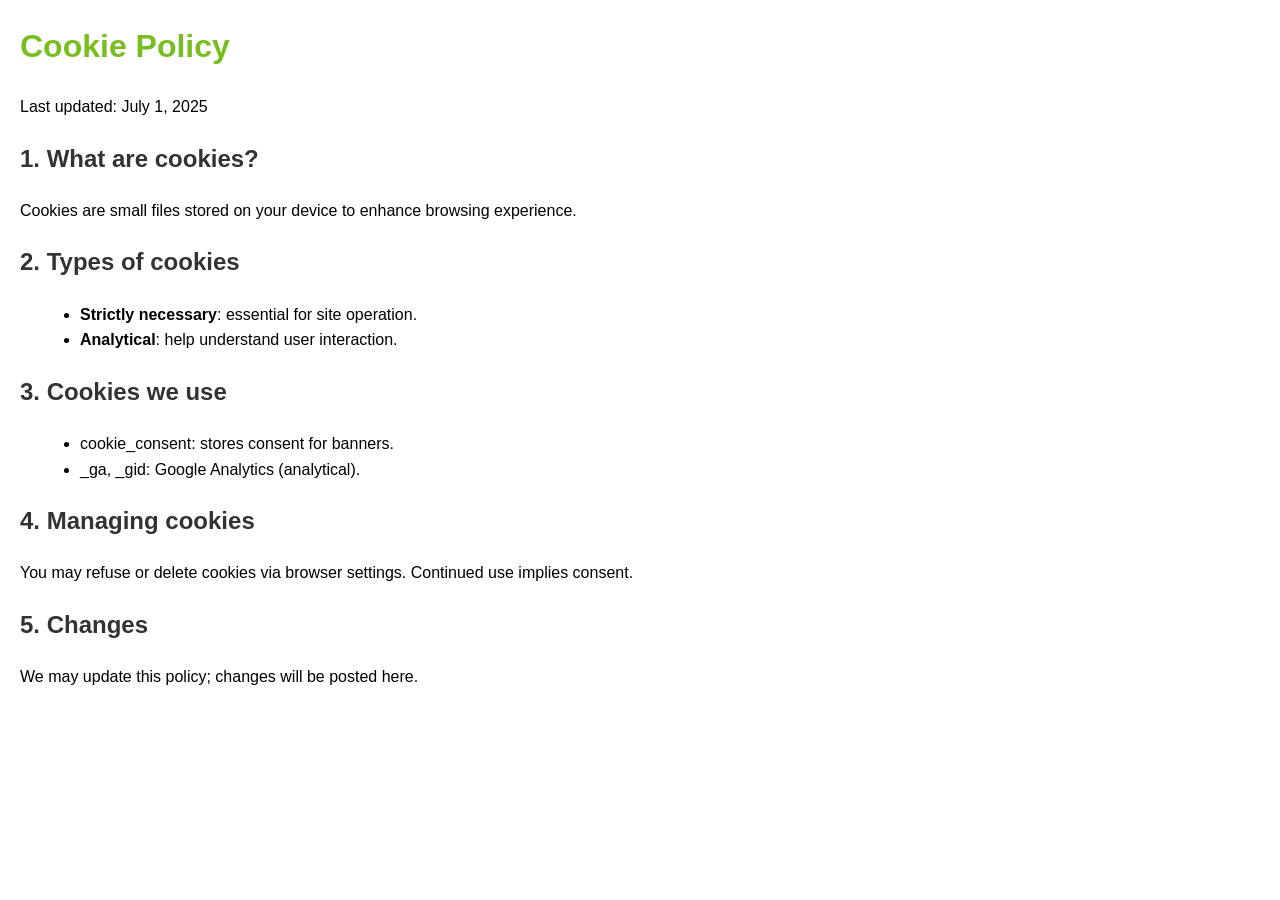
<file: cookie-policy-en.html>
<!-- File: cookie-policy-en.html (English) -->
<!DOCTYPE html>
<html lang="en">
<head>
  <meta charset="UTF-8">
  <meta name="viewport" content="width=device-width,initial-scale=1">
  <title>Cookie Policy — Solar Portal Romania</title>
  <style>
    body{font-family:Arial,sans-serif;line-height:1.6;margin:20px;}
    h1{color:#78BE20;}
    h2{color:#333;}
    ul{margin-left:20px;}
  </style>
</head>
<body>
  <h1>Cookie Policy</h1>
  <p>Last updated: July 1, 2025</p>

  <h2>1. What are cookies?</h2>
  <p>Cookies are small files stored on your device to enhance browsing experience.</p>

  <h2>2. Types of cookies</h2>
  <ul>
    <li><strong>Strictly necessary</strong>: essential for site operation.</li>
    <li><strong>Analytical</strong>: help understand user interaction.</li>
  </ul>

  <h2>3. Cookies we use</h2>
  <ul>
    <li>cookie_consent: stores consent for banners.</li>
    <li>_ga, _gid: Google Analytics (analytical).</li>
  </ul>

  <h2>4. Managing cookies</h2>
  <p>You may refuse or delete cookies via browser settings. Continued use implies consent.</p>

  <h2>5. Changes</h2>
  <p>We may update this policy; changes will be posted here.</p>
</body>
</html>
</file>
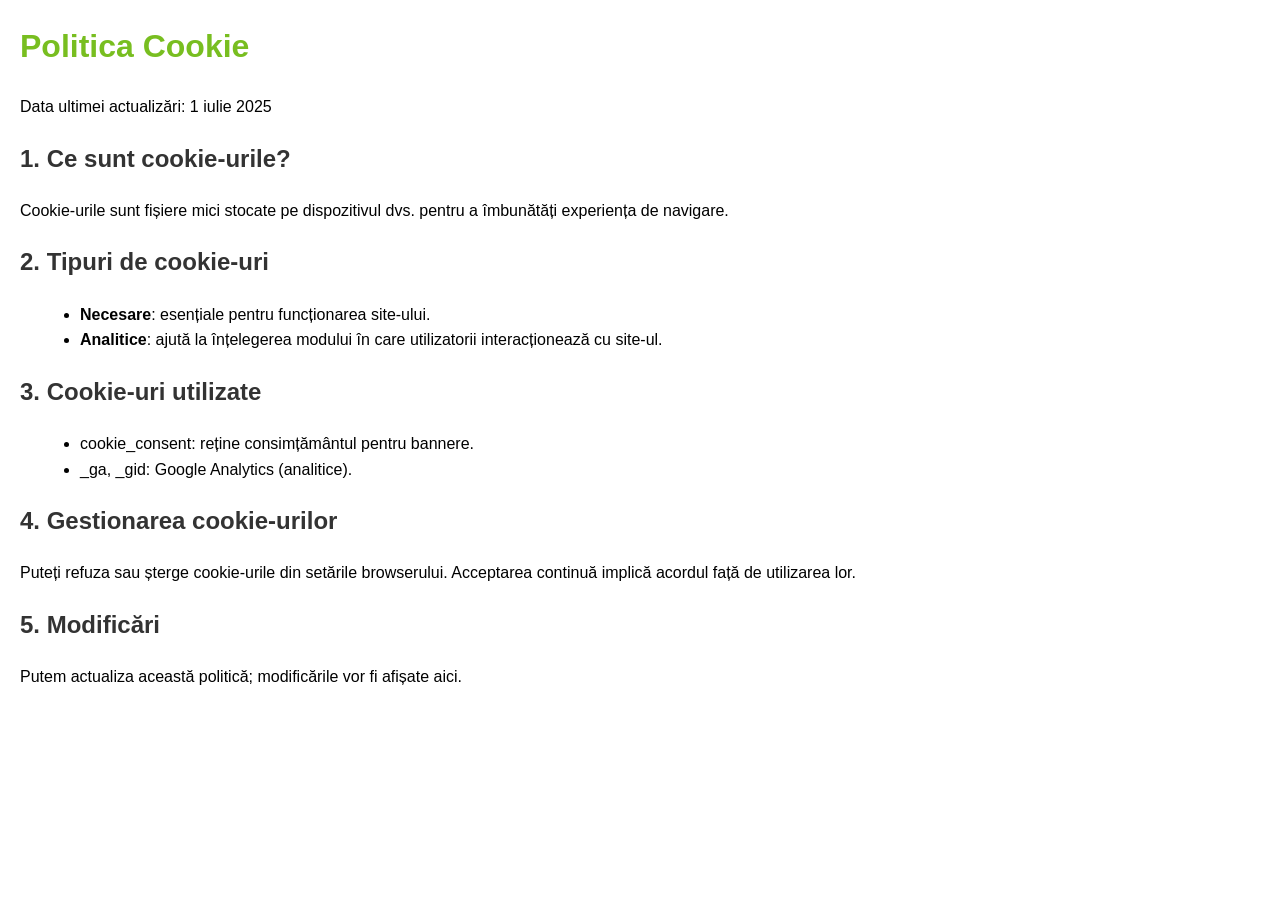
<file: cookie-policy.html>
<!-- File: cookie-policy.html (Romanian) -->
<!DOCTYPE html>
<html lang="ro">
<head>
  <meta charset="UTF-8">
  <meta name="viewport" content="width=device-width,initial-scale=1">
  <title>Politica Cookie — Solar Portal România</title>
  <style>
    body{font-family:Arial,sans-serif;line-height:1.6;margin:20px;}
    h1{color:#78BE20;}
    h2{color:#333;}
    ul{margin-left:20px;}
  </style>
</head>
<body>
  <h1>Politica Cookie</h1>
  <p>Data ultimei actualizări: 1 iulie 2025</p>

  <h2>1. Ce sunt cookie-urile?</h2>
  <p>Cookie-urile sunt fișiere mici stocate pe dispozitivul dvs. pentru a îmbunătăți experiența de navigare.</p>

  <h2>2. Tipuri de cookie-uri</h2>
  <ul>
    <li><strong>Necesare</strong>: esențiale pentru funcționarea site-ului.</li>
    <li><strong>Analitice</strong>: ajută la înțelegerea modului în care utilizatorii interacționează cu site-ul.</li>
  </ul>

  <h2>3. Cookie-uri utilizate</h2>
  <ul>
    <li>cookie_consent: reține consimțământul pentru bannere.</li>
    <li>_ga, _gid: Google Analytics (analitice).</li>
  </ul>

  <h2>4. Gestionarea cookie-urilor</h2>
  <p>Puteți refuza sau șterge cookie-urile din setările browserului. Acceptarea continuă implică acordul față de utilizarea lor.</p>

  <h2>5. Modificări</h2>
  <p>Putem actualiza această politică; modificările vor fi afișate aici.</p>
</body>
</html>
</file>
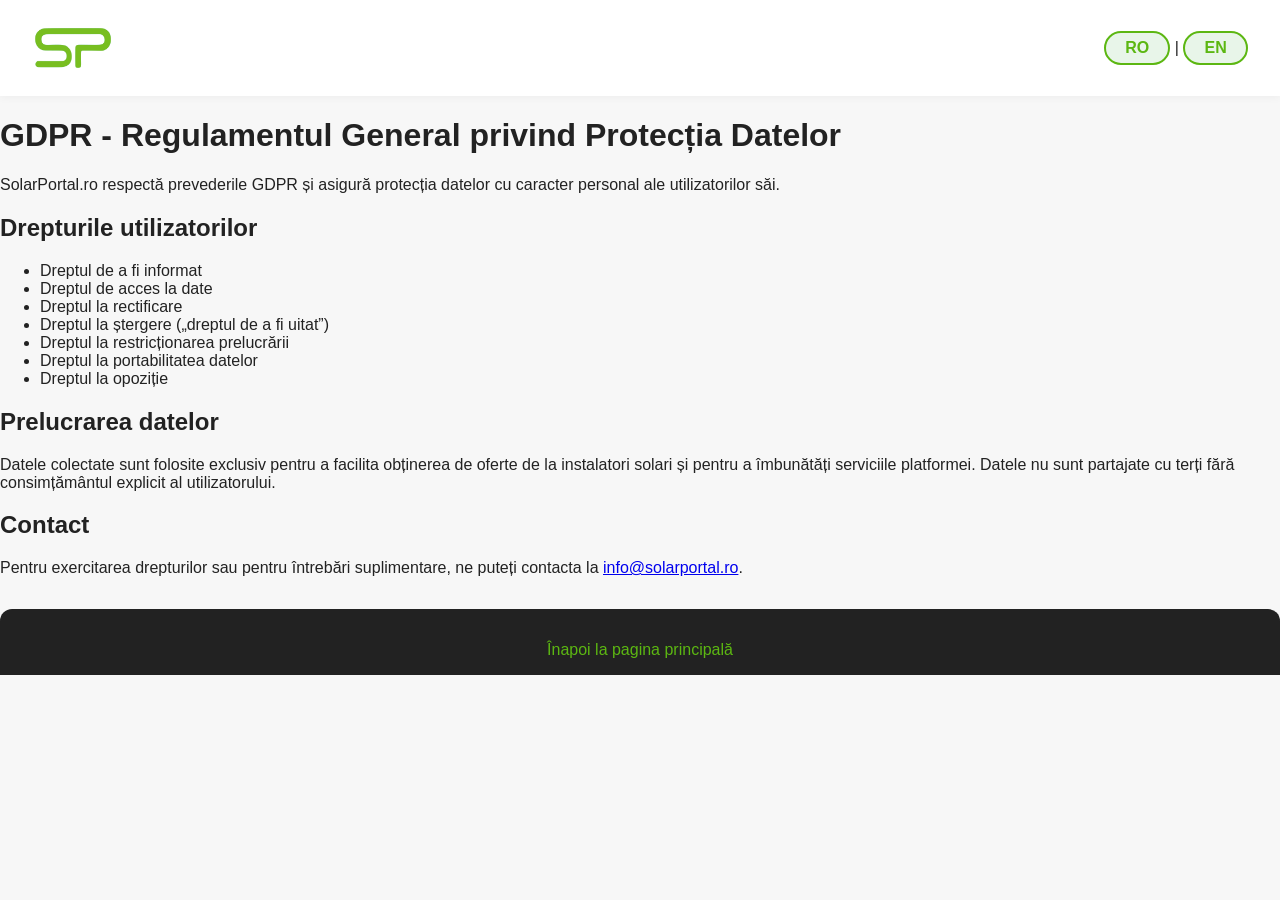
<file: gdpr.html>
<!DOCTYPE html>
<html lang="ro">
<head>
    <meta charset="UTF-8">
    <title>GDPR - SolarPortal.ro</title>
    <link rel="stylesheet" href="style.css">
    <script>
    function setLang(lang) {
      document.documentElement.lang = lang;
      document.querySelectorAll('[data-ro]').forEach(function(el) {
        el.style.display = (lang === 'ro') ? '' : 'none';
      });
      document.querySelectorAll('[data-en]').forEach(function(el) {
        el.style.display = (lang === 'en') ? '' : 'none';
      });
      localStorage.setItem('lang', lang);
    }
    window.onload = function() {
      var lang = localStorage.getItem('lang') || 'ro';
      setLang(lang);
      document.getElementById('lang-ro').onclick = function() { setLang('ro'); };
      document.getElementById('lang-en').onclick = function() { setLang('en'); };
    };
    </script>
</head>
<body>
    <header>
        <img src="../SP.png" alt="SolarPortal Logo" class="logo">
        <div class="lang-switch">
            <button id="lang-ro">RO</button> |
            <button id="lang-en">EN</button>
        </div>
    </header>
    <main class="legal">
        <h1 data-ro>GDPR - Regulamentul General privind Protecția Datelor</h1>
        <h1 data-en>GDPR - General Data Protection Regulation</h1>
        <p data-ro>SolarPortal.ro respectă prevederile GDPR și asigură protecția datelor cu caracter personal ale utilizatorilor săi.</p>
        <p data-en>SolarPortal.ro complies with GDPR and ensures the protection of users' personal data.</p>
        <h2 data-ro>Drepturile utilizatorilor</h2>
        <h2 data-en>User rights</h2>
        <ul>
            <li data-ro>Dreptul de a fi informat</li>
            <li data-en>Right to be informed</li>
            <li data-ro>Dreptul de acces la date</li>
            <li data-en>Right to access data</li>
            <li data-ro>Dreptul la rectificare</li>
            <li data-en>Right to rectification</li>
            <li data-ro>Dreptul la ștergere („dreptul de a fi uitat”)</li>
            <li data-en>Right to erasure ("right to be forgotten")</li>
            <li data-ro>Dreptul la restricționarea prelucrării</li>
            <li data-en>Right to restrict processing</li>
            <li data-ro>Dreptul la portabilitatea datelor</li>
            <li data-en>Right to data portability</li>
            <li data-ro>Dreptul la opoziție</li>
            <li data-en>Right to object</li>
        </ul>
        <h2 data-ro>Prelucrarea datelor</h2>
        <h2 data-en>Data processing</h2>
        <p data-ro>Datele colectate sunt folosite exclusiv pentru a facilita obținerea de oferte de la instalatori solari și pentru a îmbunătăți serviciile platformei. Datele nu sunt partajate cu terți fără consimțământul explicit al utilizatorului.</p>
        <p data-en>The collected data is used exclusively to facilitate obtaining offers from solar installers and to improve the platform's services. Data is not shared with third parties without the user's explicit consent.</p>
        <h2 data-ro>Contact</h2>
        <h2 data-en>Contact</h2>
        <p data-ro>Pentru exercitarea drepturilor sau pentru întrebări suplimentare, ne puteți contacta la <a href="mailto:info@solarportal.ro">info@solarportal.ro</a>.</p>
        <p data-en>To exercise your rights or for further questions, you can contact us at <a href="mailto:info@solarportal.ro">info@solarportal.ro</a>.</p>
    </main>
    <footer>
        <div class="footer-links">
            <a href="index.html" data-ro>Înapoi la pagina principală</a>
            <a href="index.html" data-en>Back to main page</a>
        </div>
    </footer>
</body>
</html>
</file>
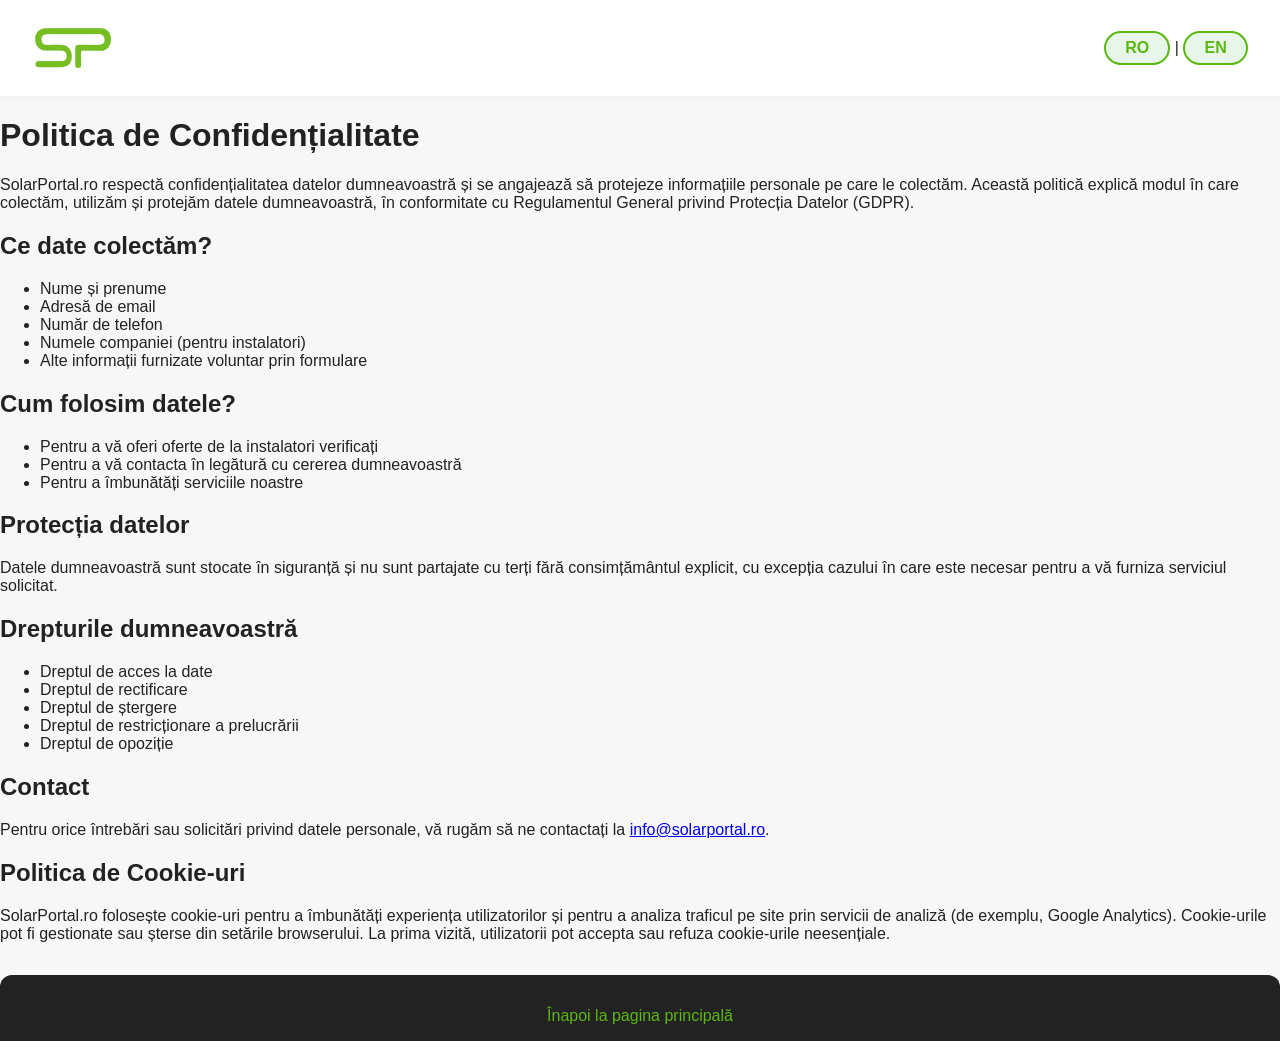
<file: privacy.html>
<!DOCTYPE html>
<html lang="ro">
<head>
    <meta charset="UTF-8">
    <title>Politica de Confidențialitate / Privacy Policy - SolarPortal.ro</title>
    <link rel="stylesheet" href="style.css">
    <script>
    function setLang(lang) {
      document.documentElement.lang = lang;
      document.querySelectorAll('[data-ro]').forEach(function(el) {
        el.style.display = (lang === 'ro') ? '' : 'none';
      });
      document.querySelectorAll('[data-en]').forEach(function(el) {
        el.style.display = (lang === 'en') ? '' : 'none';
      });
      localStorage.setItem('lang', lang);
    }
    window.onload = function() {
      var lang = localStorage.getItem('lang') || 'ro';
      setLang(lang);
      document.getElementById('lang-ro').onclick = function() { setLang('ro'); };
      document.getElementById('lang-en').onclick = function() { setLang('en'); };
    };
    </script>
</head>
<body>
    <header>
        <img src="../SP.png" alt="SolarPortal Logo" class="logo">
        <div class="lang-switch">
            <button id="lang-ro">RO</button> |
            <button id="lang-en">EN</button>
        </div>
    </header>
    <main class="legal">
        <h1 data-ro>Politica de Confidențialitate</h1>
        <h1 data-en>Privacy Policy</h1>
        <p data-ro>SolarPortal.ro respectă confidențialitatea datelor dumneavoastră și se angajează să protejeze informațiile personale pe care le colectăm. Această politică explică modul în care colectăm, utilizăm și protejăm datele dumneavoastră, în conformitate cu Regulamentul General privind Protecția Datelor (GDPR).</p>
        <p data-en>SolarPortal.ro respects your privacy and is committed to protecting the personal information we collect. This policy explains how we collect, use, and protect your data, in accordance with the General Data Protection Regulation (GDPR).</p>
        <h2 data-ro>Ce date colectăm?</h2>
        <h2 data-en>What data do we collect?</h2>
        <ul>
            <li data-ro>Nume și prenume</li>
            <li data-en>Name and surname</li>
            <li data-ro>Adresă de email</li>
            <li data-en>Email address</li>
            <li data-ro>Număr de telefon</li>
            <li data-en>Phone number</li>
            <li data-ro>Numele companiei (pentru instalatori)</li>
            <li data-en>Company name (for installers)</li>
            <li data-ro>Alte informații furnizate voluntar prin formulare</li>
            <li data-en>Other information voluntarily provided via forms</li>
        </ul>
        <h2 data-ro>Cum folosim datele?</h2>
        <h2 data-en>How do we use the data?</h2>
        <ul>
            <li data-ro>Pentru a vă oferi oferte de la instalatori verificați</li>
            <li data-en>To provide you with offers from verified installers</li>
            <li data-ro>Pentru a vă contacta în legătură cu cererea dumneavoastră</li>
            <li data-en>To contact you regarding your request</li>
            <li data-ro>Pentru a îmbunătăți serviciile noastre</li>
            <li data-en>To improve our services</li>
        </ul>
        <h2 data-ro>Protecția datelor</h2>
        <h2 data-en>Data protection</h2>
        <p data-ro>Datele dumneavoastră sunt stocate în siguranță și nu sunt partajate cu terți fără consimțământul explicit, cu excepția cazului în care este necesar pentru a vă furniza serviciul solicitat.</p>
        <p data-en>Your data is stored securely and is not shared with third parties without your explicit consent, except when necessary to provide the requested service.</p>
        <h2 data-ro>Drepturile dumneavoastră</h2>
        <h2 data-en>Your rights</h2>
        <ul>
            <li data-ro>Dreptul de acces la date</li>
            <li data-en>Right to access data</li>
            <li data-ro>Dreptul de rectificare</li>
            <li data-en>Right to rectification</li>
            <li data-ro>Dreptul de ștergere</li>
            <li data-en>Right to erasure</li>
            <li data-ro>Dreptul de restricționare a prelucrării</li>
            <li data-en>Right to restrict processing</li>
            <li data-ro>Dreptul de opoziție</li>
            <li data-en>Right to object</li>
        </ul>
        <h2 data-ro>Contact</h2>
        <h2 data-en>Contact</h2>
        <p data-ro>Pentru orice întrebări sau solicitări privind datele personale, vă rugăm să ne contactați la <a href="mailto:info@solarportal.ro">info@solarportal.ro</a>.</p>
        <p data-en>For any questions or requests regarding personal data, please contact us at <a href="mailto:info@solarportal.ro">info@solarportal.ro</a>.</p>
        <h2 data-ro>Politica de Cookie-uri</h2>
        <h2 data-en>Cookie Policy</h2>
        <p data-ro>SolarPortal.ro folosește cookie-uri pentru a îmbunătăți experiența utilizatorilor și pentru a analiza traficul pe site prin servicii de analiză (de exemplu, Google Analytics). Cookie-urile pot fi gestionate sau șterse din setările browserului. La prima vizită, utilizatorii pot accepta sau refuza cookie-urile neesențiale.</p>
        <p data-en>SolarPortal.ro uses cookies to enhance user experience and analyze site traffic through analytics services (e.g., Google Analytics). Cookies can be managed or deleted from your browser settings. On first visit, users can accept or refuse non-essential cookies.</p>
    </main>
    <footer>
        <div class="footer-links">
            <a href="index.html" data-ro>Înapoi la pagina principală</a>
            <a href="index.html" data-en>Back to main page</a>
        </div>
    </footer>
</body>
</html>
</file>
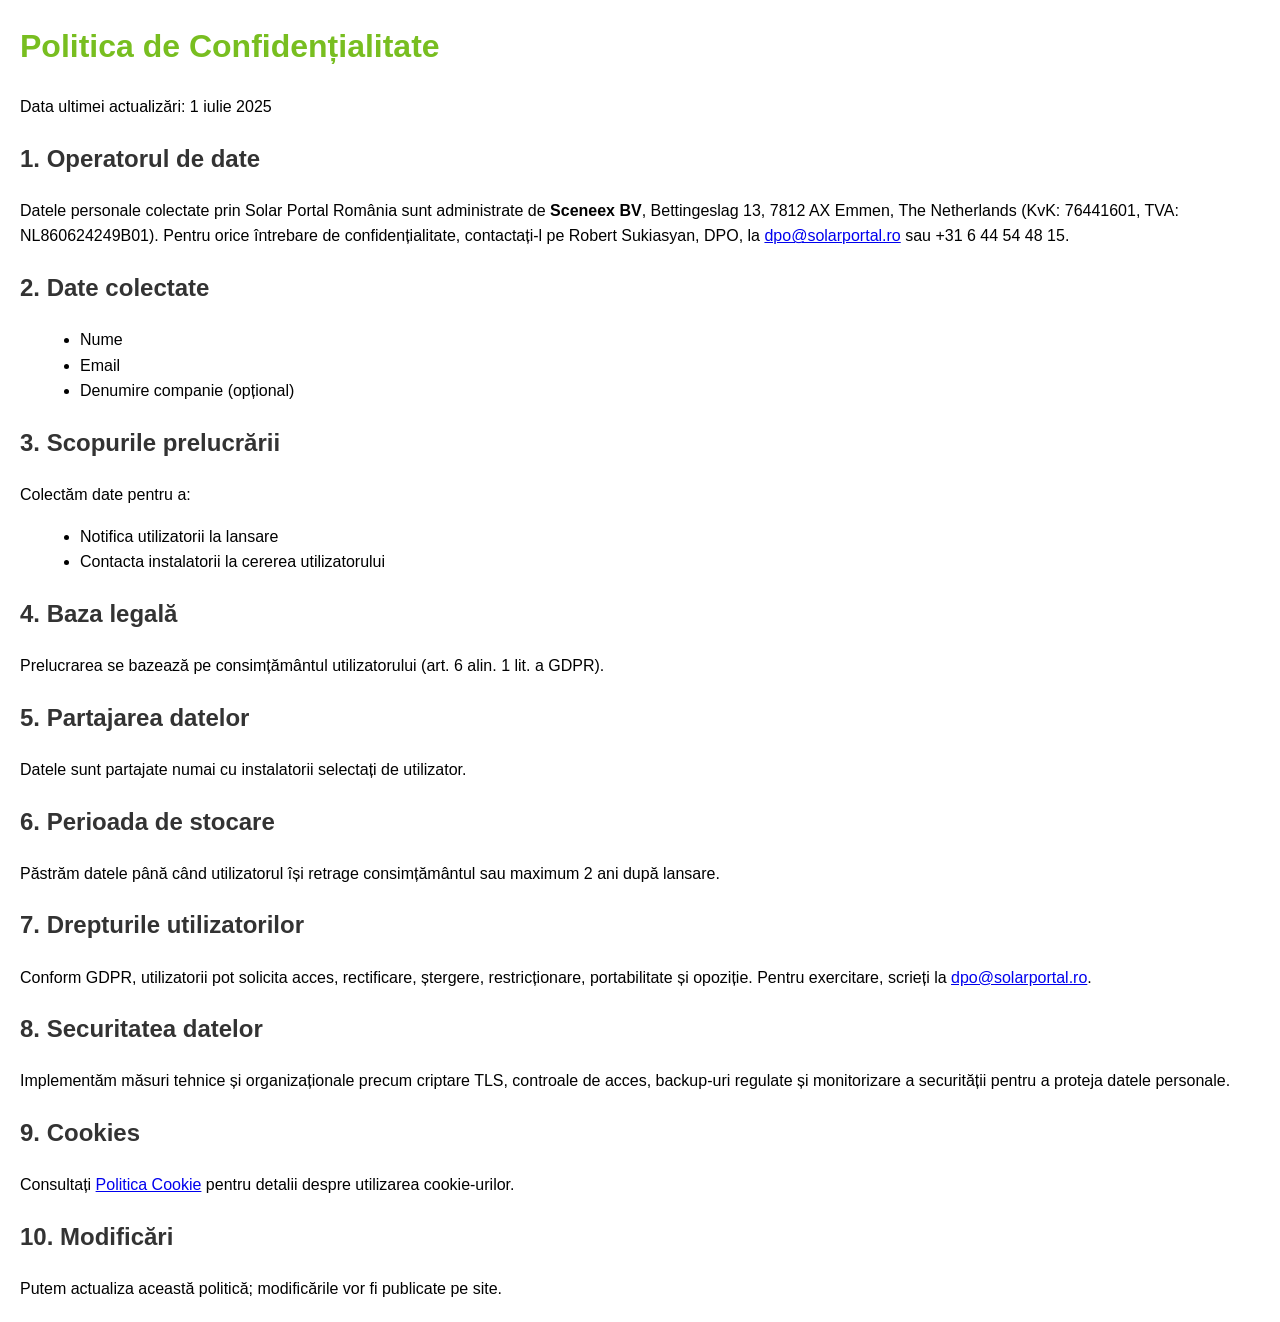
<file: privacy1.html>
<!-- File: privacy.html (Romanian) -->
<!DOCTYPE html>
<html lang="ro">
<head>
  <meta charset="UTF-8">
  <meta name="viewport" content="width=device-width,initial-scale=1">
  <title>Politica de Confidențialitate — Solar Portal România</title>
  <style>body{font-family:Arial,sans-serif;line-height:1.6;margin:20px;} h1{color:#78BE20;} h2{color:#333;} ul{margin-left:20px;}</style>
</head>
<body>
  <h1>Politica de Confidențialitate</h1>
  <p>Data ultimei actualizări: 1 iulie 2025</p>

  <h2>1. Operatorul de date</h2>
  <p>Datele personale colectate prin Solar Portal România sunt administrate de <strong>Sceneex BV</strong>, Bettingeslag 13, 7812 AX Emmen, The Netherlands (KvK: 76441601, TVA: NL860624249B01). Pentru orice întrebare de confidențialitate, contactați-l pe Robert Sukiasyan, DPO, la <a href="mailto:dpo@solarportal.ro">dpo@solarportal.ro</a> sau +31 6 44 54 48 15.</p>

  <h2>2. Date colectate</h2>
  <ul>
    <li>Nume</li>
    <li>Email</li>
    <li>Denumire companie (opțional)</li>
  </ul>

  <h2>3. Scopurile prelucrării</h2>
  <p>Colectăm date pentru a:</p>
  <ul>
    <li>Notifica utilizatorii la lansare</li>
    <li>Contacta instalatorii la cererea utilizatorului</li>
  </ul>

  <h2>4. Baza legală</h2>
  <p>Prelucrarea se bazează pe consimțământul utilizatorului (art. 6 alin. 1 lit. a GDPR).</p>

  <h2>5. Partajarea datelor</h2>
  <p>Datele sunt partajate numai cu instalatorii selectați de utilizator.</p>

  <h2>6. Perioada de stocare</h2>
  <p>Păstrăm datele până când utilizatorul își retrage consimțământul sau maximum 2 ani după lansare.</p>

  <h2>7. Drepturile utilizatorilor</h2>
  <p>Conform GDPR, utilizatorii pot solicita acces, rectificare, ștergere, restricționare, portabilitate și opoziție. Pentru exercitare, scrieți la <a href="mailto:dpo@solarportal.ro">dpo@solarportal.ro</a>.</p>

  <h2>8. Securitatea datelor</h2>
  <p>Implementăm măsuri tehnice și organizaționale precum criptare TLS, controale de acces, backup-uri regulate și monitorizare a securității pentru a proteja datele personale.</p>

  <h2>9. Cookies</h2>
  <p>Consultați <a href="cookie-policy.html">Politica Cookie</a> pentru detalii despre utilizarea cookie-urilor.</p>

  <h2>10. Modificări</h2>
  <p>Putem actualiza această politică; modificările vor fi publicate pe site.</p>
</body>
</html>
</file>
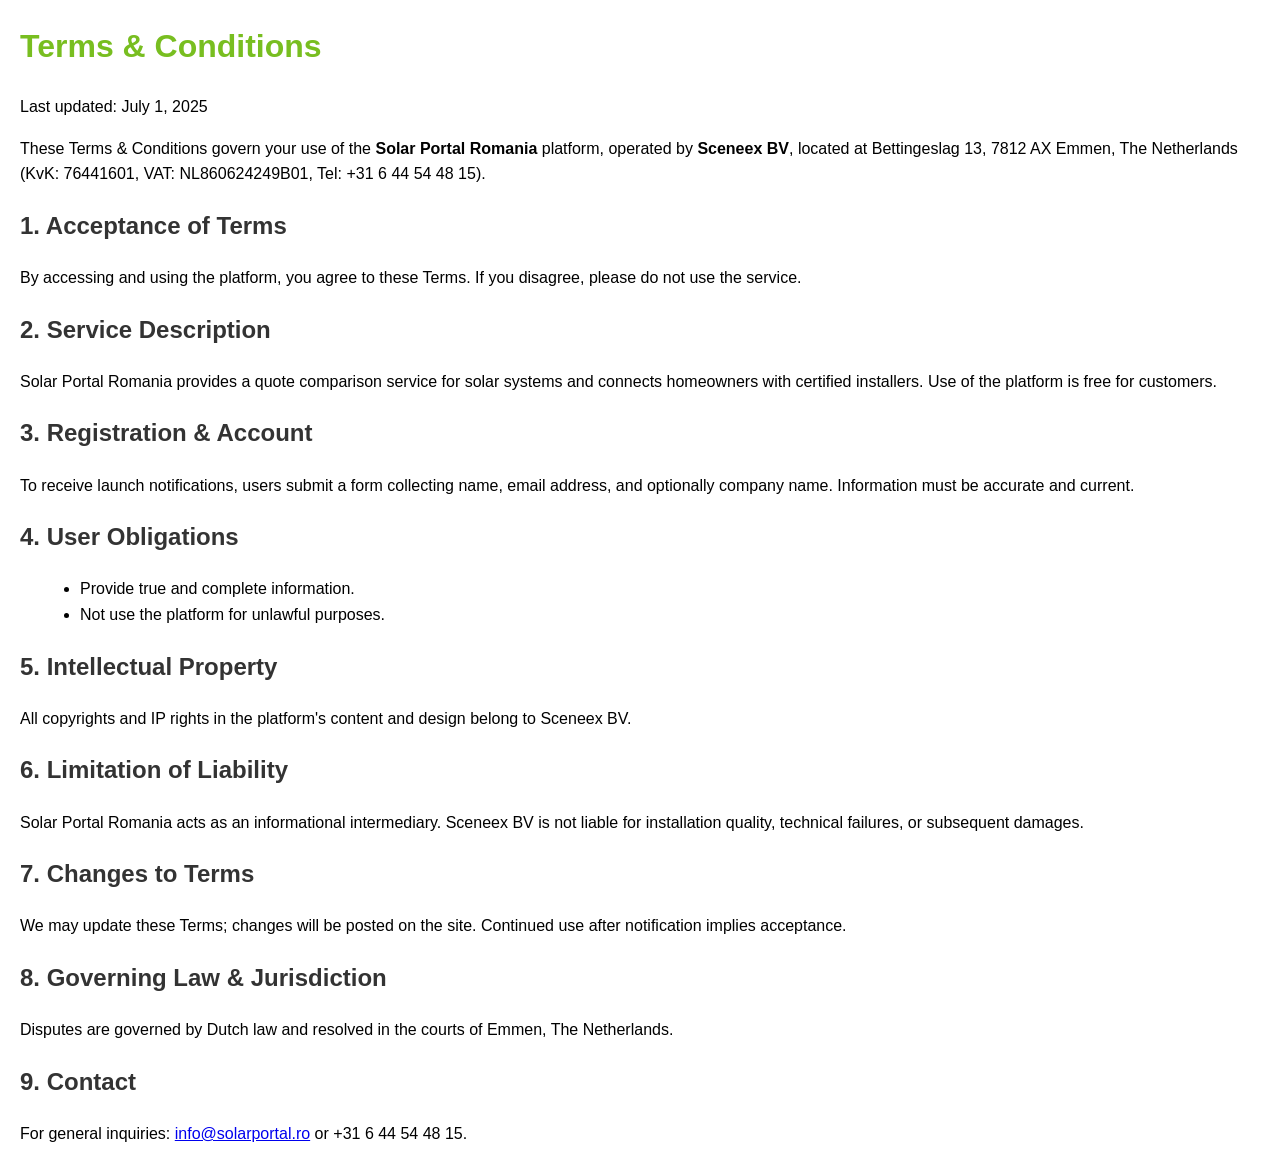
<file: terms-en.html>
<!-- File: terms-en.html (English) -->
<!DOCTYPE html>
<html lang="en">
<head>
  <meta charset="UTF-8">
  <meta name="viewport" content="width=device-width,initial-scale=1">
  <title>Terms & Conditions — Solar Portal Romania</title>
  <style>body{font-family:Arial,sans-serif;line-height:1.6;margin:20px;} h1{color:#78BE20;} h2{color:#333;} ul{margin-left:20px;}</style>
</head>
<body>
  <h1>Terms & Conditions</h1>
  <p>Last updated: July 1, 2025</p>
  <p>These Terms & Conditions govern your use of the <strong>Solar Portal Romania</strong> platform, operated by <strong>Sceneex BV</strong>, located at Bettingeslag 13, 7812 AX Emmen, The Netherlands (KvK: 76441601, VAT: NL860624249B01, Tel: +31 6 44 54 48 15).</p>

  <h2>1. Acceptance of Terms</h2>
  <p>By accessing and using the platform, you agree to these Terms. If you disagree, please do not use the service.</p>

  <h2>2. Service Description</h2>
  <p>Solar Portal Romania provides a quote comparison service for solar systems and connects homeowners with certified installers. Use of the platform is free for customers.</p>

  <h2>3. Registration & Account</h2>
  <p>To receive launch notifications, users submit a form collecting name, email address, and optionally company name. Information must be accurate and current.</p>

  <h2>4. User Obligations</h2>
  <ul>
    <li>Provide true and complete information.</li>
    <li>Not use the platform for unlawful purposes.</li>
  </ul>

  <h2>5. Intellectual Property</h2>
  <p>All copyrights and IP rights in the platform's content and design belong to Sceneex BV.</p>

  <h2>6. Limitation of Liability</h2>
  <p>Solar Portal Romania acts as an informational intermediary. Sceneex BV is not liable for installation quality, technical failures, or subsequent damages.</p>

  <h2>7. Changes to Terms</h2>
  <p>We may update these Terms; changes will be posted on the site. Continued use after notification implies acceptance.</p>

  <h2>8. Governing Law & Jurisdiction</h2>
  <p>Disputes are governed by Dutch law and resolved in the courts of Emmen, The Netherlands.</p>

  <h2>9. Contact</h2>
  <p>For general inquiries: <a href="mailto:info@solarportal.ro">info@solarportal.ro</a> or +31 6 44 54 48 15.</p>
</body>
</html>
</file>
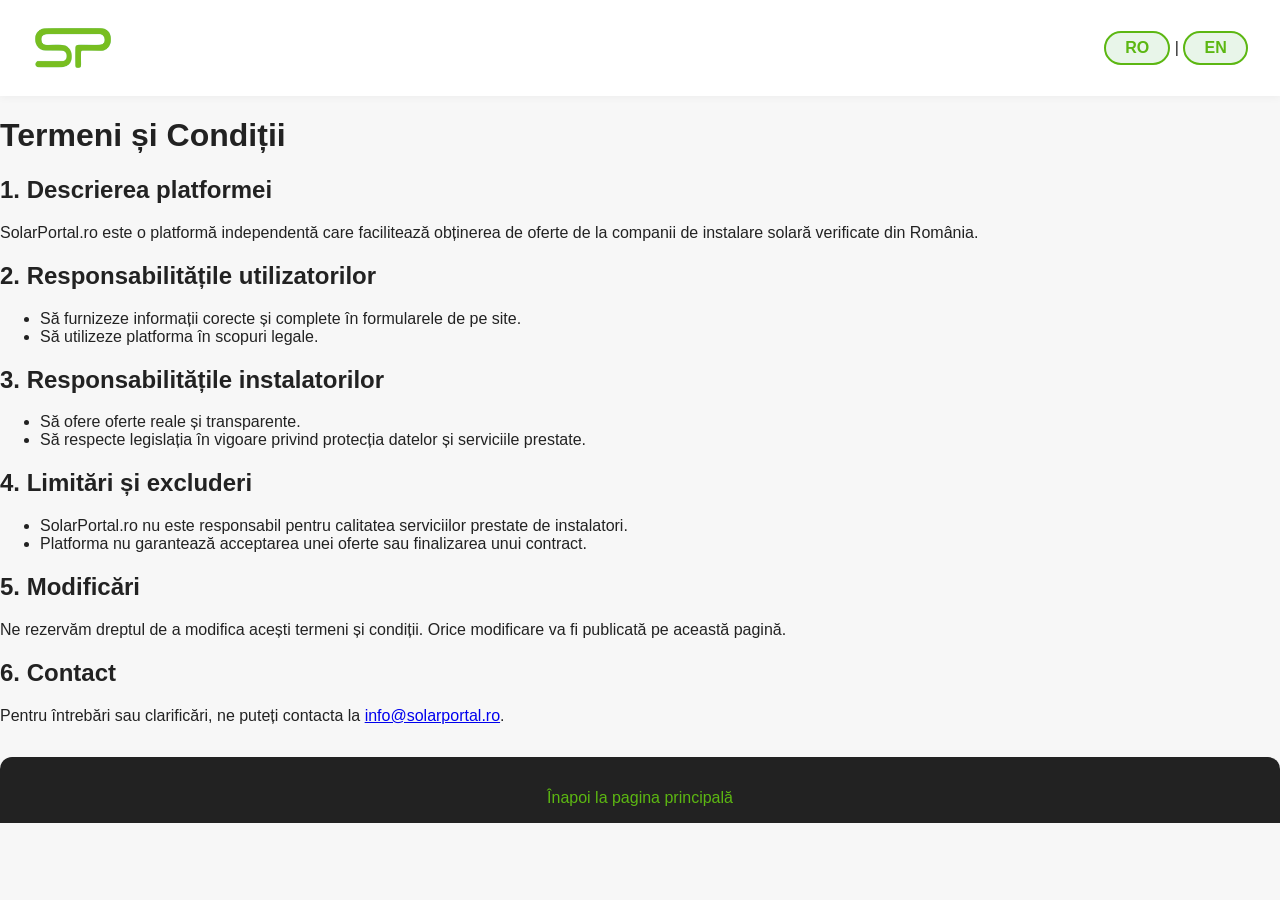
<file: terms.html>
<!DOCTYPE html>
<html lang="ro">
<head>
    <meta charset="UTF-8">
    <title>Termeni și Condiții / Terms & Conditions - SolarPortal.ro</title>
    <link rel="stylesheet" href="style.css">
    <script>
    function setLang(lang) {
      document.documentElement.lang = lang;
      document.querySelectorAll('[data-ro]').forEach(function(el) {
        el.style.display = (lang === 'ro') ? '' : 'none';
      });
      document.querySelectorAll('[data-en]').forEach(function(el) {
        el.style.display = (lang === 'en') ? '' : 'none';
      });
      localStorage.setItem('lang', lang);
    }
    window.onload = function() {
      var lang = localStorage.getItem('lang') || 'ro';
      setLang(lang);
      document.getElementById('lang-ro').onclick = function() { setLang('ro'); };
      document.getElementById('lang-en').onclick = function() { setLang('en'); };
    };
    </script>
</head>
<body>
    <header>
        <img src="../SP.png" alt="SolarPortal Logo" class="logo">
        <div class="lang-switch">
            <button id="lang-ro">RO</button> |
            <button id="lang-en">EN</button>
        </div>
    </header>
    <main class="legal">
        <h1 data-ro>Termeni și Condiții</h1>
        <h1 data-en>Terms & Conditions</h1>
        <h2 data-ro>1. Descrierea platformei</h2>
        <h2 data-en>1. Platform Description</h2>
        <p data-ro>SolarPortal.ro este o platformă independentă care facilitează obținerea de oferte de la companii de instalare solară verificate din România.</p>
        <p data-en>SolarPortal.ro is an independent platform that facilitates obtaining offers from verified solar installation companies in Romania.</p>
        <h2 data-ro>2. Responsabilitățile utilizatorilor</h2>
        <h2 data-en>2. User Responsibilities</h2>
        <ul>
            <li data-ro>Să furnizeze informații corecte și complete în formularele de pe site.</li>
            <li data-en>To provide correct and complete information in the site forms.</li>
            <li data-ro>Să utilizeze platforma în scopuri legale.</li>
            <li data-en>To use the platform for legal purposes.</li>
        </ul>
        <h2 data-ro>3. Responsabilitățile instalatorilor</h2>
        <h2 data-en>3. Installer Responsibilities</h2>
        <ul>
            <li data-ro>Să ofere oferte reale și transparente.</li>
            <li data-en>To provide real and transparent offers.</li>
            <li data-ro>Să respecte legislația în vigoare privind protecția datelor și serviciile prestate.</li>
            <li data-en>To comply with current legislation regarding data protection and provided services.</li>
        </ul>
        <h2 data-ro>4. Limitări și excluderi</h2>
        <h2 data-en>4. Limitations and Exclusions</h2>
        <ul>
            <li data-ro>SolarPortal.ro nu este responsabil pentru calitatea serviciilor prestate de instalatori.</li>
            <li data-en>SolarPortal.ro is not responsible for the quality of services provided by installers.</li>
            <li data-ro>Platforma nu garantează acceptarea unei oferte sau finalizarea unui contract.</li>
            <li data-en>The platform does not guarantee the acceptance of an offer or the completion of a contract.</li>
        </ul>
        <h2 data-ro>5. Modificări</h2>
        <h2 data-en>5. Changes</h2>
        <p data-ro>Ne rezervăm dreptul de a modifica acești termeni și condiții. Orice modificare va fi publicată pe această pagină.</p>
        <p data-en>We reserve the right to modify these terms and conditions. Any changes will be published on this page.</p>
        <h2 data-ro>6. Contact</h2>
        <h2 data-en>6. Contact</h2>
        <p data-ro>Pentru întrebări sau clarificări, ne puteți contacta la <a href="mailto:info@solarportal.ro">info@solarportal.ro</a>.</p>
        <p data-en>For questions or clarifications, you can contact us at <a href="mailto:info@solarportal.ro">info@solarportal.ro</a>.</p>
    </main>
    <footer>
        <div class="footer-links">
            <a href="index.html" data-ro>Înapoi la pagina principală</a>
            <a href="index.html" data-en>Back to main page</a>
        </div>
    </footer>
</body>
</html>
</file>
<file: style.css>
body {
    font-family: 'Segoe UI', Arial, sans-serif;
    margin: 0;
    background: #f7f7f7;
    color: #222;
}
header {
    display: flex;
    align-items: center;
    justify-content: space-between;
    padding: 1.5rem 2rem;
    background: #fff;
    box-shadow: 0 2px 8px rgba(0,0,0,0.04);
    position: relative;
}
.logo {
    height: 48px;
}
nav a {
    margin-left: 2rem;
    color: #5cb712;
    text-decoration: none;
    font-weight: 500;
    transition: color 0.2s;
}
nav a:hover {
    color: #388e09;
}
.hero {
    background: linear-gradient(90deg, #e8f5e9 0%, #fff 100%);
    text-align: center;
    padding: 4rem 2rem 3rem 2rem;
}
.hero h1 {
    color: #5cb712;
    font-size: 2.5rem;
    margin-bottom: 1rem;
}
.hero p {
    font-size: 1.25rem;
    margin-bottom: 2rem;
}
.cta {
    background: #5cb712;
    color: #fff;
    padding: 1rem 2.5rem;
    border-radius: 30px;
    font-size: 1.1rem;
    text-decoration: none;
    font-weight: bold;
    box-shadow: 0 2px 8px rgba(92,183,18,0.08);
    transition: background 0.2s;
}
.cta:hover {
    background: #388e09;
}
.values {
    background: #fff;
    margin: 2rem auto;
    max-width: 900px;
    border-radius: 12px;
    box-shadow: 0 2px 8px rgba(0,0,0,0.04);
    padding: 2rem;
}
.values h2 {
    color: #5cb712;
    margin-bottom: 1rem;
}
.values ul {
    list-style: none;
    padding: 0;
    display: flex;
    flex-wrap: wrap;
    gap: 1.5rem;
    justify-content: center;
}
.values li {
    background: #e8f5e9;
    color: #222;
    padding: 1rem 2rem;
    border-radius: 8px;
    font-weight: 500;
    min-width: 200px;
    text-align: center;
}
.how-it-works {
    max-width: 900px;
    margin: 2rem auto;
    background: #fff;
    border-radius: 12px;
    box-shadow: 0 2px 8px rgba(0,0,0,0.04);
    padding: 2rem;
}
.how-it-works h2 {
    color: #5cb712;
    margin-bottom: 1.5rem;
}
.steps {
    display: flex;
    justify-content: space-around;
    gap: 2rem;
}
.step {
    text-align: center;
}
.step span {
    display: inline-block;
    background: #5cb712;
    color: #fff;
    font-size: 2rem;
    width: 48px;
    height: 48px;
    border-radius: 50%;
    line-height: 48px;
    margin-bottom: 0.5rem;
}
.faq {
    max-width: 900px;
    margin: 2rem auto;
    background: #fff;
    border-radius: 12px;
    box-shadow: 0 2px 8px rgba(0,0,0,0.04);
    padding: 2rem;
}
.faq h2 {
    color: #5cb712;
    margin-bottom: 1rem;
}
.faq details {
    margin-bottom: 1rem;
}
.faq summary {
    font-weight: bold;
    cursor: pointer;
}
.register-form {
    max-width: 600px;
    margin: 2rem auto;
    background: #fff;
    border-radius: 12px;
    box-shadow: 0 2px 8px rgba(0,0,0,0.04);
    padding: 2rem;
}
.register-form h2 {
    color: #5cb712;
    margin-bottom: 1rem;
}
.register-form form {
    display: flex;
    flex-direction: column;
    gap: 1rem;
}
.register-form label {
    font-weight: 500;
}
.register-form input, .register-form textarea {
    padding: 0.75rem;
    border: 1px solid #cfd8dc;
    border-radius: 6px;
    font-size: 1rem;
}
.register-form button {
    background: #5cb712;
    color: #fff;
    border: none;
    padding: 1rem;
    border-radius: 30px;
    font-size: 1.1rem;
    font-weight: bold;
    cursor: pointer;
    transition: background 0.2s;
}
.register-form button:hover {
    background: #388e09;
}
footer {
    background: #222;
    color: #fff;
    text-align: center;
    padding: 2rem 1rem 1rem 1rem;
    margin-top: 2rem;
    border-radius: 12px 12px 0 0;
}
.footer-links a {
    color: #5cb712;
    margin: 0 0.5rem;
    text-decoration: none;
    font-weight: 500;
}
.footer-links a:hover {
    text-decoration: underline;
}
@media (max-width: 700px) {
    .values ul, .steps {
        flex-direction: column;
        gap: 1rem;
    }
    header {
        flex-direction: column;
        gap: 1rem;
    }
}
.hero-img {
    width: 100%;
    max-height: 340px;
    object-fit: cover;
    border-radius: 12px;
    margin-bottom: 2rem;
}
.section-img {
    width: 100%;
    max-width: 700px;
    display: block;
    margin: 2rem auto 1rem auto;
    border-radius: 12px;
    object-fit: cover;
}
.cookie-banner {
    display: none;
    position: fixed;
    left: 0;
    right: 0;
    bottom: 0;
    background: #fff;
    color: #222;
    box-shadow: 0 -2px 12px rgba(0,0,0,0.08);
    padding: 1.5rem 2rem;
    z-index: 1000;
    text-align: center;
    font-size: 1rem;
    border-top: 2px solid #5cb712;
}
.cookie-banner button {
    background: #5cb712;
    color: #fff;
    border: none;
    padding: 0.5rem 1.5rem;
    border-radius: 20px;
    font-size: 1rem;
    font-weight: 500;
    margin: 0 0.5rem;
    cursor: pointer;
    transition: background 0.2s;
}
.cookie-banner button:hover {
    background: #388e09;
}
.prereg-form {
    background: #fff;
    border-radius: 12px;
    box-shadow: 0 2px 8px rgba(0,0,0,0.06);
    padding: 2rem 1.5rem;
    max-width: 400px;
    margin: 2rem auto 0 auto;
    display: flex;
    flex-direction: column;
    gap: 1rem;
    align-items: stretch;
}
.prereg-form h3 {
    color: #5cb712;
    margin-bottom: 0.5rem;
    text-align: center;
}
.prereg-form p {
    font-size: 1rem;
    color: #333;
    margin-bottom: 1rem;
    text-align: center;
}
.prereg-form input {
    padding: 0.75rem;
    border: 1px solid #cfd8dc;
    border-radius: 6px;
    font-size: 1rem;
    margin-bottom: 0.5rem;
}
.prereg-form button {
    background: #5cb712;
    color: #fff;
    border: none;
    padding: 1rem;
    border-radius: 30px;
    font-size: 1.1rem;
    font-weight: bold;
    cursor: pointer;
    transition: background 0.2s;
    margin-top: 0.5rem;
}
.prereg-form button:hover {
    background: #388e09;
}
@media (max-width: 700px) {
    .prereg-form {
        padding: 1rem 0.5rem;
        max-width: 100%;
    }
}
.lang-switch.center {
    position: absolute;
    left: 50%;
    top: 1.5rem;
    transform: translateX(-50%);
    display: flex;
    gap: 0.5rem;
    z-index: 10;
}
.lang-switch button {
    background: #e8f5e9;
    color: #5cb712;
    border: 2px solid #5cb712;
    border-radius: 20px;
    padding: 0.4rem 1.2rem;
    font-size: 1rem;
    font-weight: 600;
    cursor: pointer;
    margin: 0;
    transition: background 0.2s, color 0.2s;
}
.lang-switch button:hover, .lang-switch button.active {
    background: #5cb712;
    color: #fff;
}
.thank-you-message {
    display: none;
    text-align: center;
    border: 2px solid #5cb712;
    background: #e8f5e9;
    color: #222;
    font-weight: bold;
    text-decoration: underline;
    border-radius: 12px;
    padding: 2rem 1rem;
    margin: 2rem auto;
    max-width: 400px;
    font-size: 1.2rem;
}
</file>
